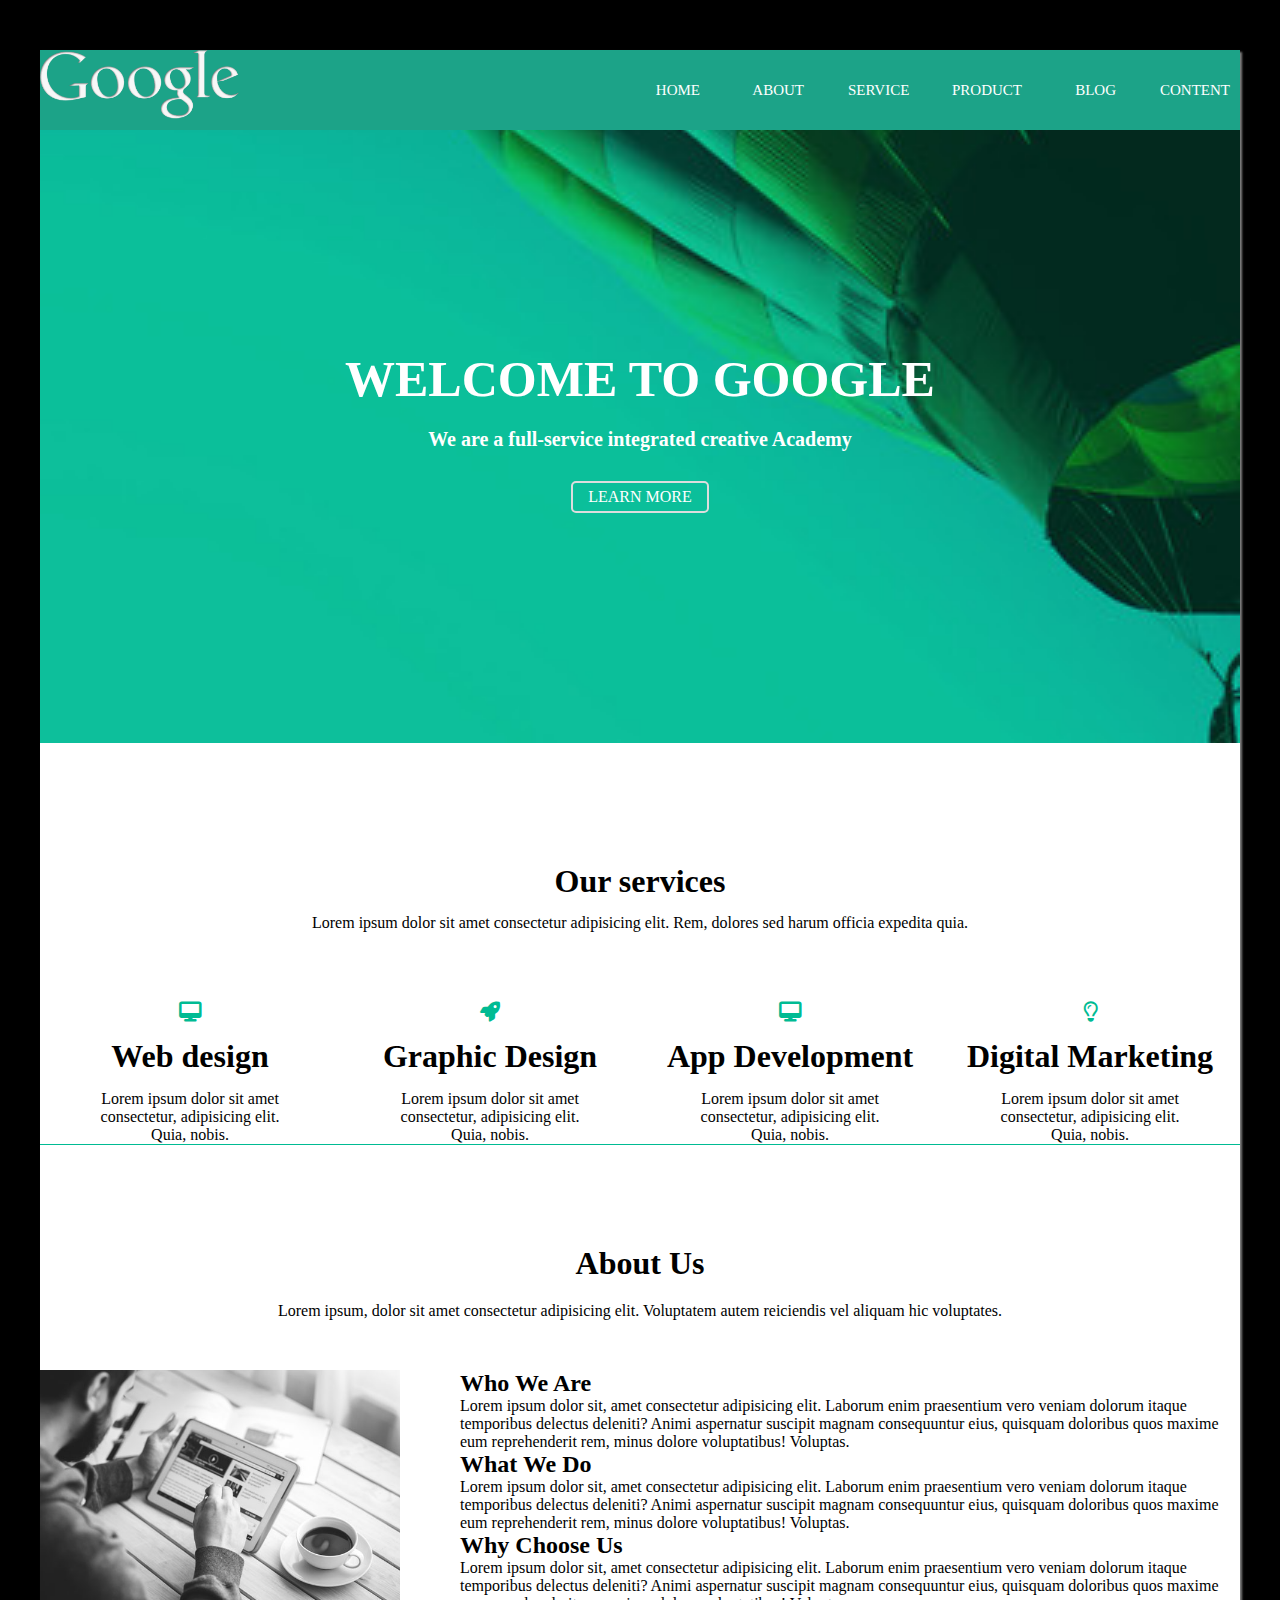
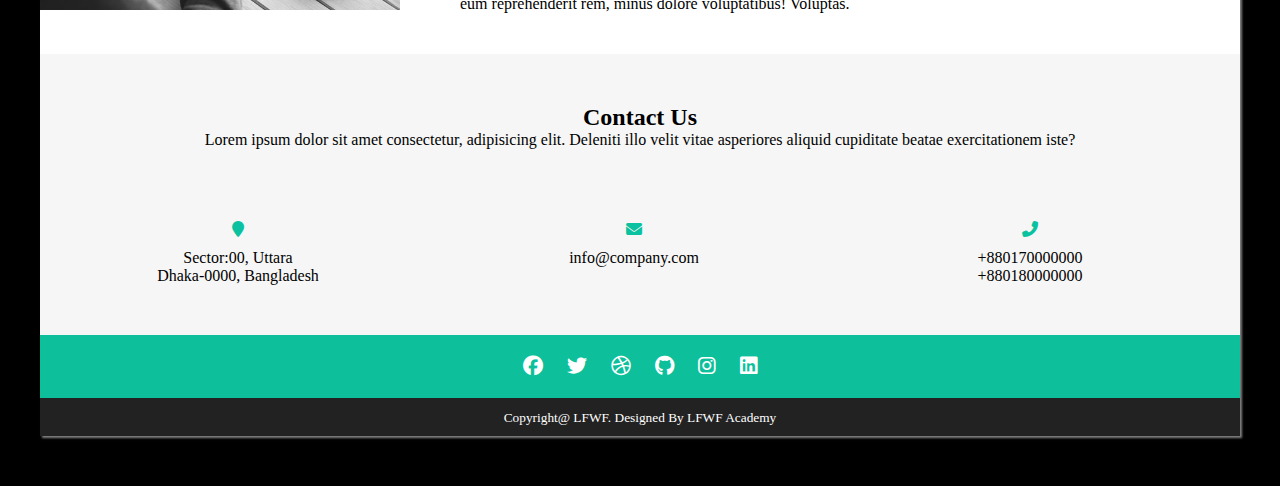
<file: Class 15/Class Assignment/Index.html>
<!DOCTYPE html>
<html lang="en">
<head>
    <meta charset="UTF-8">
    <meta http-equiv="X-UA-Compatible" content="IE=edge">
    <meta name="viewport" content="width=device-width, initial-scale=1.0">
    <link rel="stylesheet" href="./Style.css">
    <link rel="stylesheet" href="https://cdnjs.cloudflare.com/ajax/libs/font-awesome/6.2.0/css/all.min.css">
    <title>Document</title>
</head>
<body>
    <div class="full-website">
        <!-- header section -->
        <div class="header clearfix">
            <div class="header-left">
                <img src="./Image/google.png" alt="">
            </div>
            <div class="header-right">
                <ul>
                    <li><a href="#">HOME</a></li>
                    <li><a href="#">ABOUT</a></li>
                    <li><a href="#">SERVICE</a></li>
                    <li><a href="#">PRODUCT</a></li>
                    <li><a href="#">BLOG</a></li>
                    <li><a href="#">CONTENT</a></li>
                </ul>
            </div>
        </div>

        <!-- Banner Section -->
        <div class="container-1">
            <div class="banner text-center">
                <h1>WELCOME TO GOOGLE</h1>
                <h2>We are a full-service integrated creative Academy</h2>
                <p>LEARN MORE</p>
            </div>
        </div>

        <!-- Services Section -->

        <div class="container-2">
            <div class="service-1">
                <h1>Our services</h1>
                <p>Lorem ipsum dolor sit amet consectetur adipisicing elit. Rem, dolores sed harum officia expedita quia.</p>
            </div>
            <div class="service-2 text-center">
                <div class="service-item">
                    <span><i class="fas fa-desktop"></i></span>
                    <h1>Web design</h1>
                    <p>Lorem ipsum dolor sit amet consectetur, adipisicing elit. Quia, nobis.</p>
                </div>
                <div class="service-item">
                    <span><i class="fas fa-rocket"></i></span>
                    <h1>Graphic Design</h1>
                    <p>Lorem ipsum dolor sit amet consectetur, adipisicing elit. Quia, nobis.</p>
                </div>
                <div class="service-item">
                    <span><i class="fas fa-desktop"></i></span>
                    <h1>App Development</h1>
                    <p>Lorem ipsum dolor sit amet consectetur, adipisicing elit. Quia, nobis.</p>
                </div>
                <div class="service-item">
                    <span><i class="far fa-lightbulb"></i></span>
                    <h1>Digital Marketing</h1>
                    <p>Lorem ipsum dolor sit amet consectetur, adipisicing elit. Quia, nobis.</p>
                </div>
            </div>
        </div>

        <!-- About section -->
        <div class="container-3 clearfix">
            <div class="about">
                <h1>About Us</h1>
                <p>Lorem ipsum, dolor sit amet consectetur adipisicing elit. Voluptatem autem reiciendis vel aliquam hic voluptates.</p>
            </div>
            <div class="div-1">
                <img src="./Image/about.jpg" alt="">
            </div>
            <div class="div-2">
                <div class="div-item">
                    <h2>Who We Are</h2>
                    <p>Lorem ipsum dolor sit, amet consectetur adipisicing elit. Laborum enim praesentium vero veniam dolorum itaque temporibus delectus deleniti? Animi aspernatur suscipit magnam consequuntur eius, quisquam doloribus quos maxime eum reprehenderit rem, minus dolore voluptatibus! Voluptas.</p>
                </div>
                <div class="div-item">
                    <h2>What We Do</h2>
                    <p>Lorem ipsum dolor sit, amet consectetur adipisicing elit. Laborum enim praesentium vero veniam dolorum itaque temporibus delectus deleniti? Animi aspernatur suscipit magnam consequuntur eius, quisquam doloribus quos maxime eum reprehenderit rem, minus dolore voluptatibus! Voluptas.</p>
                </div>
                <div class="div-item">
                    <h2>Why Choose Us</h2>
                    <p>Lorem ipsum dolor sit, amet consectetur adipisicing elit. Laborum enim praesentium vero veniam dolorum itaque temporibus delectus deleniti? Animi aspernatur suscipit magnam consequuntur eius, quisquam doloribus quos maxime eum reprehenderit rem, minus dolore voluptatibus! Voluptas.</p>
                </div>
            </div>
            
        </div>

        <!-- Contact Section -->
        <div class="container-4 clearfix">
            <div class="contact-1">
                <h2>Contact Us</h2>
                <p>Lorem ipsum dolor sit amet consectetur, adipisicing elit. Deleniti illo velit vitae asperiores aliquid cupiditate beatae exercitationem iste?</p>
            </div>

            <div class="contact-2">
                <div class="info">
                    <span><i class="fa-solid fa-location-pin"></i></span>
                    <p>Sector:00, Uttara</p>
                    <p>Dhaka-0000, Bangladesh</p>
                </div>

                <div class="info">
                    <span><i class="fa-solid fa-envelope"></i></span>
                    <p>info@company.com</p>
                </div>

                <div class="info">
                    <span><i class="fa-solid fa-phone-flip"></i></span>
                    <p>+880170000000</p>
                    <p>+880180000000</p>
                </div>
            </div>
        </div>

        <!-- footer section -->
        <div class="footer">
            <ul class="social-icon">
                <li><a href="#"><i class="fa-brands fa-facebook"></i></a></li>
                <li><a href="#"><i class="fa-brands fa-twitter"></i></a></li>
                <li><a href="#"><i class="fab fa-dribbble"></i></a></li>
                <li><a href="#"><i class="fa-brands fa-github"></i></a></li>
                <li><a href="#"><i class="fa-brands fa-instagram"></i></a></li>
                <li><a href="#"><i class="fa-brands fa-linkedin"></i></a></li>
            </ul>
        </div>

        <div class="sub-footer"><small>Copyright@ LFWF. Designed By LFWF Academy</small></div>
    </div>
</body>
</html>
</file>
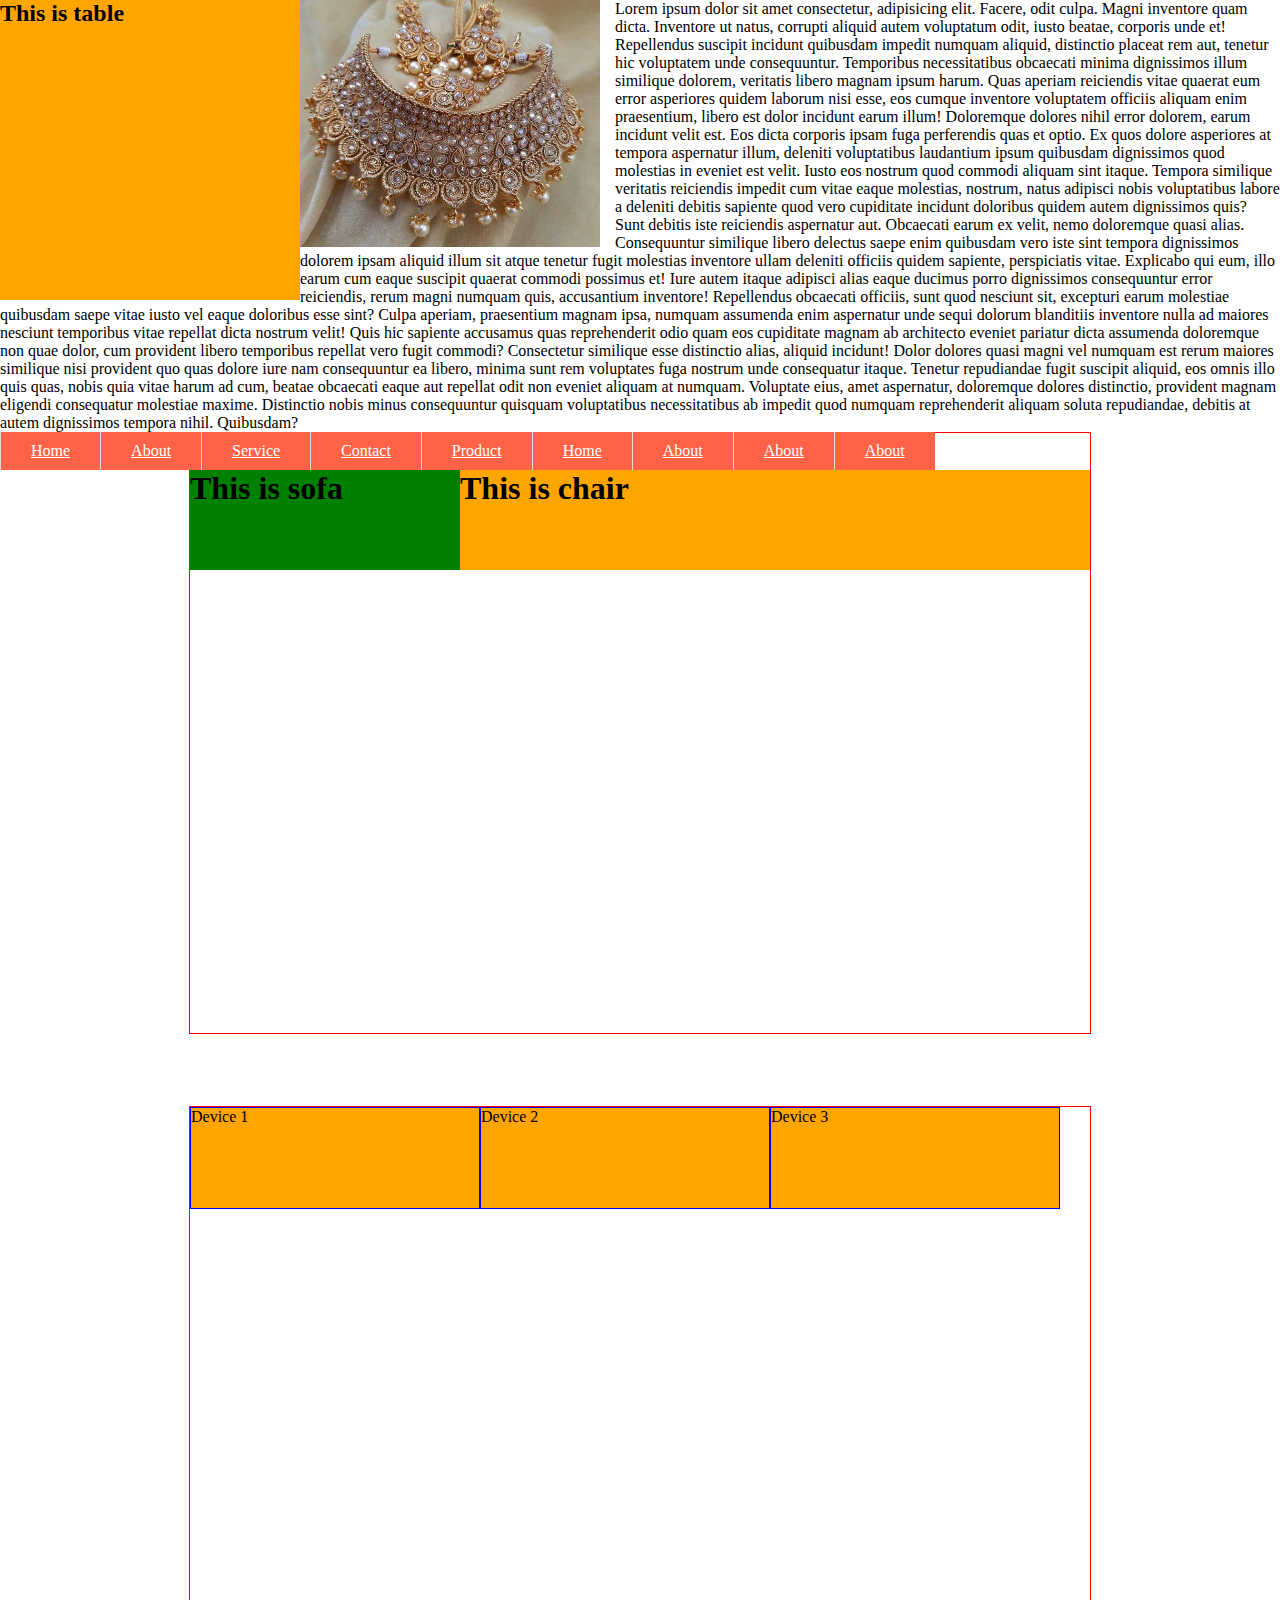
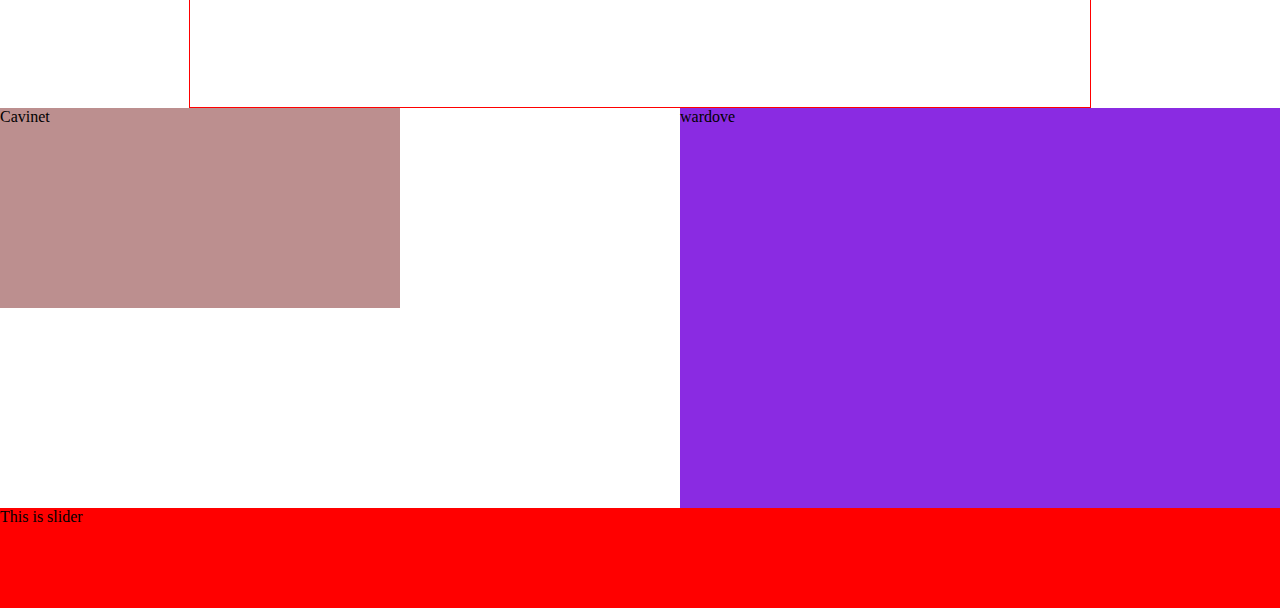
<file: Class 15/Video Assignment/Day 24 part-1/Index.html>
<!DOCTYPE html>
<html lang="en">
<head>
    <meta charset="UTF-8">
    <meta http-equiv="X-UA-Compatible" content="IE=edge">
    <meta name="viewport" content="width=device-width, initial-scale=1.0">
    <link rel="stylesheet" href="./Style.css">
    <title>Document</title>
</head>
<body>
    <div class="table">
        <h2>This is table</h2>
    </div>

    <img src="./img-6.jpg" alt="">
    <p>Lorem ipsum dolor sit amet consectetur, adipisicing elit. Facere, odit culpa. Magni inventore quam dicta. Inventore ut natus, corrupti aliquid autem voluptatum odit, iusto beatae, corporis unde et! Repellendus suscipit incidunt quibusdam impedit numquam aliquid, distinctio placeat rem aut, tenetur hic voluptatem unde consequuntur. Temporibus necessitatibus obcaecati minima dignissimos illum similique dolorem, veritatis libero magnam ipsum harum. Quas aperiam reiciendis vitae quaerat eum error asperiores quidem laborum nisi esse, eos cumque inventore voluptatem officiis aliquam enim praesentium, libero est dolor incidunt earum illum! Doloremque dolores nihil error dolorem, earum incidunt velit est. Eos dicta corporis ipsam fuga perferendis quas et optio. Ex quos dolore asperiores at tempora aspernatur illum, deleniti voluptatibus laudantium ipsum quibusdam dignissimos quod molestias in eveniet est velit. Iusto eos nostrum quod commodi aliquam sint itaque. Tempora similique veritatis reiciendis impedit cum vitae eaque molestias, nostrum, natus adipisci nobis voluptatibus labore a deleniti debitis sapiente quod vero cupiditate incidunt doloribus quidem autem dignissimos quis? Sunt debitis iste reiciendis aspernatur aut. Obcaecati earum ex velit, nemo doloremque quasi alias. Consequuntur similique libero delectus saepe enim quibusdam vero iste sint tempora dignissimos dolorem ipsam aliquid illum sit atque tenetur fugit molestias inventore ullam deleniti officiis quidem sapiente, perspiciatis vitae. Explicabo qui eum, illo earum cum eaque suscipit quaerat commodi possimus et! Iure autem itaque adipisci alias eaque ducimus porro dignissimos consequuntur error reiciendis, rerum magni numquam quis, accusantium inventore! Repellendus obcaecati officiis, sunt quod nesciunt sit, excepturi earum molestiae quibusdam saepe vitae iusto vel eaque doloribus esse sint? Culpa aperiam, praesentium magnam ipsa, numquam assumenda enim aspernatur unde sequi dolorum blanditiis inventore nulla ad maiores nesciunt temporibus vitae repellat dicta nostrum velit! Quis hic sapiente accusamus quas reprehenderit odio quam eos cupiditate magnam ab architecto eveniet pariatur dicta assumenda doloremque non quae dolor, cum provident libero temporibus repellat vero fugit commodi? Consectetur similique esse distinctio alias, aliquid incidunt! Dolor dolores quasi magni vel numquam est rerum maiores similique nisi provident quo quas dolore iure nam consequuntur ea libero, minima sunt rem voluptates fuga nostrum unde consequatur itaque. Tenetur repudiandae fugit suscipit aliquid, eos omnis illo quis quas, nobis quia vitae harum ad cum, beatae obcaecati eaque aut repellat odit non eveniet aliquam at numquam. Voluptate eius, amet aspernatur, doloremque dolores distinctio, provident magnam eligendi consequatur molestiae maxime. Distinctio nobis minus consequuntur quisquam voluptatibus necessitatibus ab impedit quod numquam reprehenderit aliquam soluta repudiandae, debitis at autem dignissimos tempora nihil. Quibusdam?</p>

    <ul>
        <li><a href="#">Home</a></li>
        <li><a href="#">About</a></li>
        <li><a href="#">Service</a></li>
        <li><a href="#">Contact</a></li>
        <li><a href="#">Product</a></li>
        <li><a href="#">Home</a></li>
        <li><a href="#">About</a></li>
        <li><a href="#">About</a></li>
        <li><a href="#">About</a></li>
    </ul>

    <div class="room">
        <div class="sofa"><h1>This is sofa</h1></div>
        <div class="chair"><h1>This is chair</h1></div>
    </div><br><br><br><br>

    <div class="room-2">
        <div class="device">Device 1</div>
        <div class="device">Device 2</div>
        <div class="device">Device 3</div>
    </div>


    <div class="home">
        <div class="cavinet">Cavinet</div>
        <div class="wardove">wardove</div>
    </div>

    <div class="slider">This is slider</div>
</body>
</html>
</file>
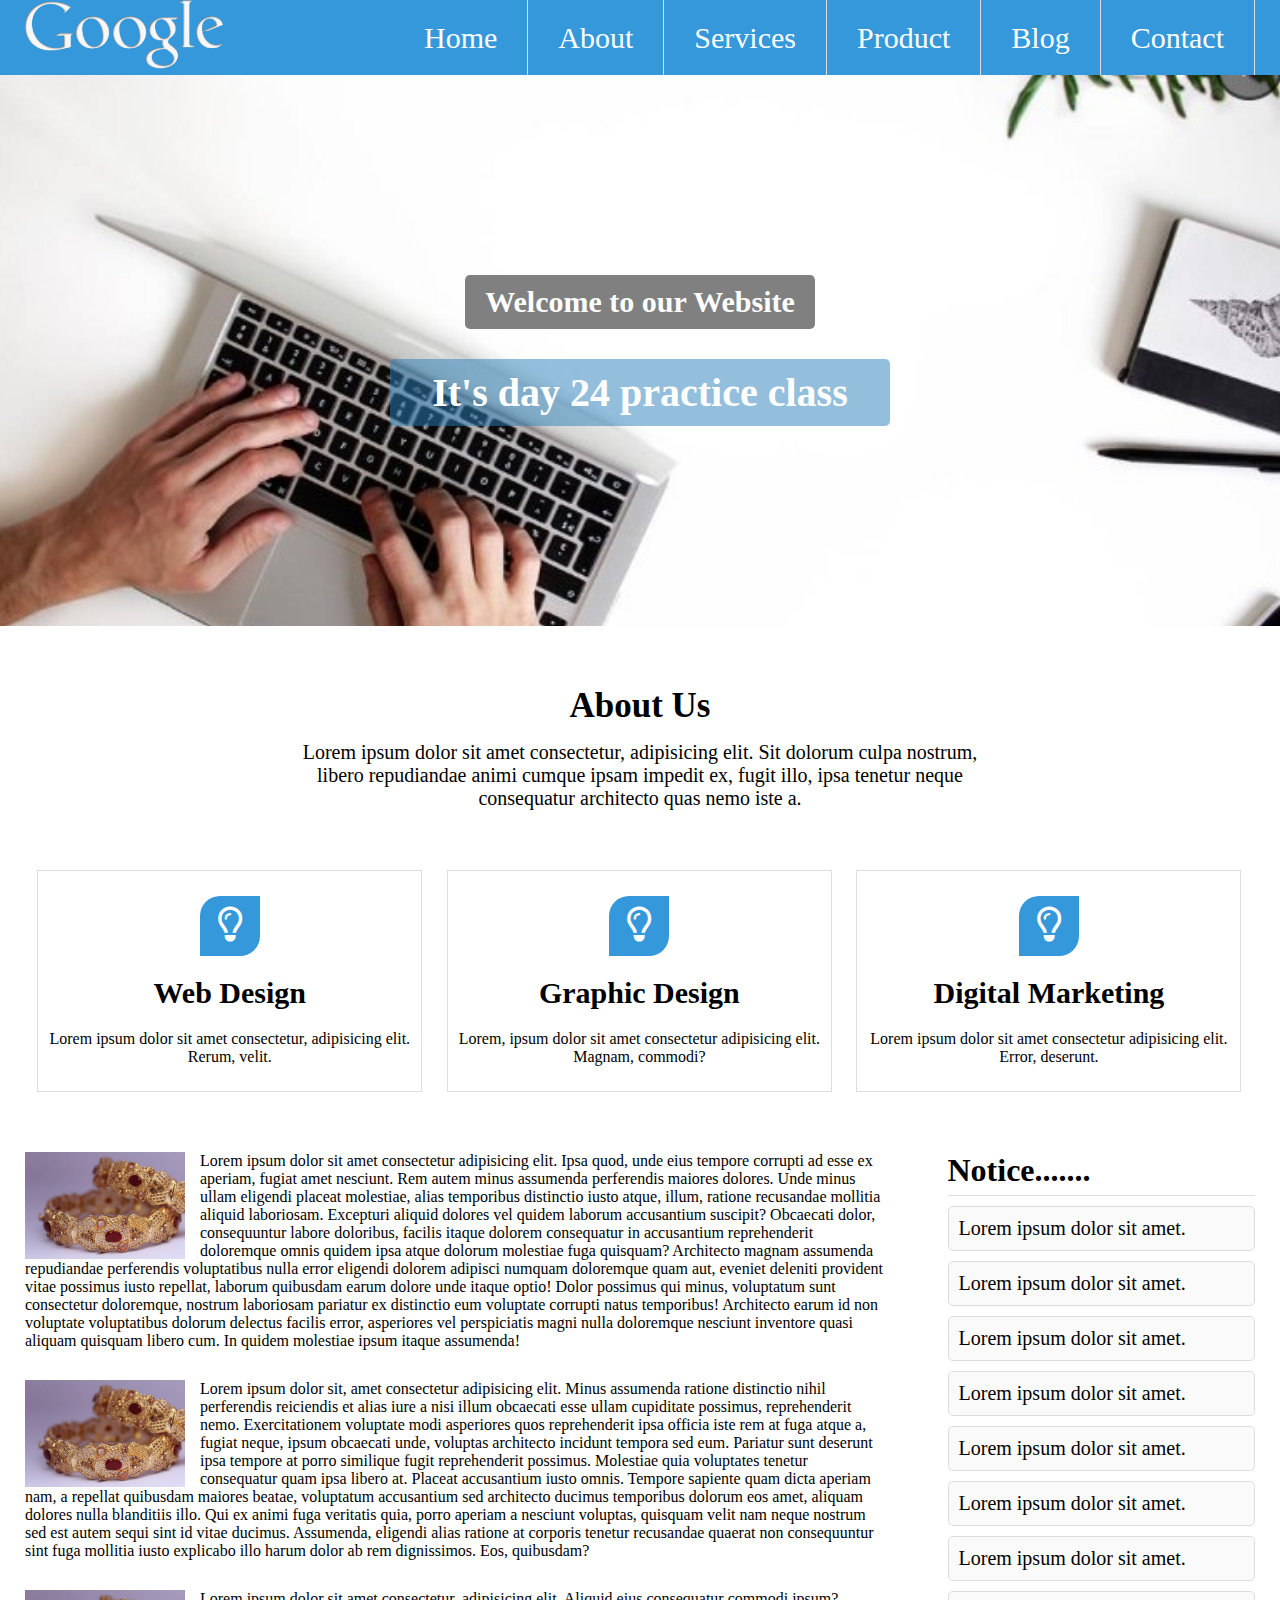
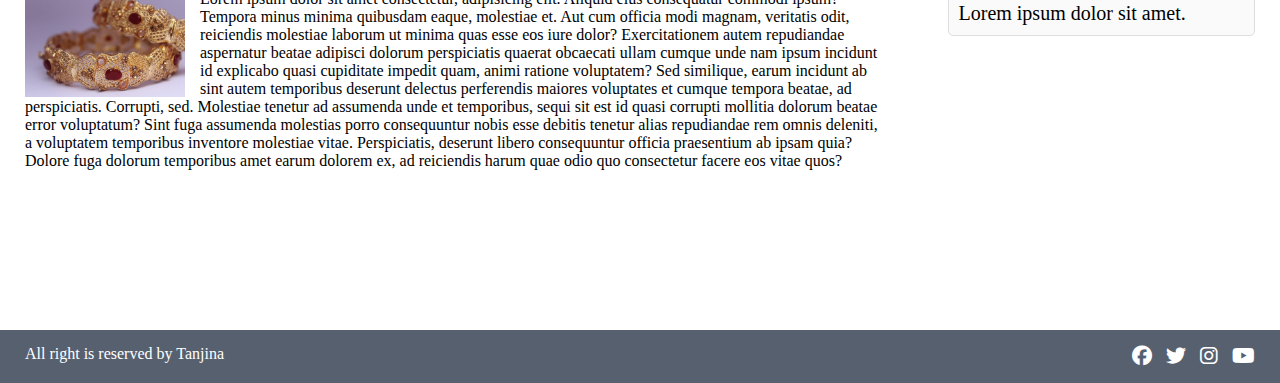
<file: Class 15/Video Assignment/Day 24 part-2/Index.html>
<!DOCTYPE html>
<html lang="en">
<head>
    <meta charset="UTF-8">
    <meta http-equiv="X-UA-Compatible" content="IE=edge">
    <meta name="viewport" content="width=device-width, initial-scale=1.0">
    <link rel="stylesheet" href="./Style.css">
    <link rel="stylesheet" href="https://cdnjs.cloudflare.com/ajax/libs/font-awesome/6.2.0/css/all.min.css">
    <title>Document</title>
</head>
<body>
    <div class="header clearfix">
        <div class="fixed-width">
            <div class="header-left">
                <a href="#"><img src="./Image/google.png" alt=""></a>
            </div>
            <div class="header-right">
                <ul>
                    <li><a href="#">Home</a></li>
                    <li><a href="#">About</a></li>
                    <li><a href="#">Services</a></li>
                    <li><a href="#">Product</a></li>
                    <li><a href="#">Blog</a></li>
                    <li><a href="#">Contact</a></li>
                </ul>
            </div>
        </div>
    </div>

    <!-- banner section -->
    <div class="banner">
        <div class="fixed-width">
            <div class="banner-caption text-center">
                <h2>Welcome to our Website</h2>
                <h1>It's day 24 practice class</h1>
            </div>
        </div>
    </div>

    <!-- About section -->
    <div class="about text-center">
        <div class="fixed-width">
            <h2>About Us</h2>
            <p>Lorem ipsum dolor sit amet consectetur, adipisicing elit. Sit dolorum culpa nostrum, libero repudiandae animi cumque ipsam impedit ex, fugit illo, ipsa tenetur neque consequatur architecto quas nemo iste a.</p>
        </div>
    </div>

    <!-- service section -->
    <div class="service text-center">
        <div class="fixed-width">
            <div class="service-item">
                <span><i class="far fa-lightbulb"></i></span>
                <h3>Web Design</h3>
                <p>Lorem ipsum dolor sit amet consectetur, adipisicing elit. Rerum, velit.</p>
            </div>

            <div class="service-item">
                <span><i class="far fa-lightbulb"></i></span>
                <h3>Graphic Design</h3>
                <p>Lorem, ipsum dolor sit amet consectetur adipisicing elit. Magnam, commodi?</p>
            </div>

            <div class="service-item">
                <span><i class="far fa-lightbulb"></i></span>
                <h3>Digital Marketing</h3>
                <p>Lorem ipsum dolor sit amet consectetur adipisicing elit. Error, deserunt.</p>
            </div>
        </div>
    </div>

    <!-- Blog Container Section -->

    <div class="blog-container clearfix">
        <div class="fixed-width">
               <div class="blog-content">
                    <div class="blog-item">
                        <img src="./Image/img-1.jpg" alt="">
                        <p>Lorem ipsum dolor sit amet consectetur adipisicing elit. Ipsa quod, unde eius tempore corrupti ad esse ex aperiam, fugiat amet nesciunt. Rem autem minus assumenda perferendis maiores dolores. Unde minus ullam eligendi placeat molestiae, alias temporibus distinctio iusto atque, illum, ratione recusandae mollitia aliquid laboriosam. Excepturi aliquid dolores vel quidem laborum accusantium suscipit? Obcaecati dolor, consequuntur labore doloribus, facilis itaque dolorem consequatur in accusantium reprehenderit doloremque omnis quidem ipsa atque dolorum molestiae fuga quisquam? Architecto magnam assumenda repudiandae perferendis voluptatibus nulla error eligendi dolorem adipisci numquam doloremque quam aut, eveniet deleniti provident vitae possimus iusto repellat, laborum quibusdam earum dolore unde itaque optio! Dolor possimus qui minus, voluptatum sunt consectetur doloremque, nostrum laboriosam pariatur ex distinctio eum voluptate corrupti natus temporibus! Architecto earum id non voluptate voluptatibus dolorum delectus facilis error, asperiores vel perspiciatis magni nulla doloremque nesciunt inventore quasi aliquam quisquam libero cum. In quidem molestiae ipsum itaque assumenda!</p>
                    </div>

                    <div class="blog-item">
                        <img src="./Image/img-1.jpg" alt="">
                        Lorem ipsum dolor sit, amet consectetur adipisicing elit. Minus assumenda ratione distinctio nihil perferendis reiciendis et alias iure a nisi illum obcaecati esse ullam cupiditate possimus, reprehenderit nemo. Exercitationem voluptate modi asperiores quos reprehenderit ipsa officia iste rem at fuga atque a, fugiat neque, ipsum obcaecati unde, voluptas architecto incidunt tempora sed eum. Pariatur sunt deserunt ipsa tempore at porro similique fugit reprehenderit possimus. Molestiae quia voluptates tenetur consequatur quam ipsa libero at. Placeat accusantium iusto omnis. Tempore sapiente quam dicta aperiam nam, a repellat quibusdam maiores beatae, voluptatum accusantium sed architecto ducimus temporibus dolorum eos amet, aliquam dolores nulla blanditiis illo. Qui ex animi fuga veritatis quia, porro aperiam a nesciunt voluptas, quisquam velit nam neque nostrum sed est autem sequi sint id vitae ducimus. Assumenda, eligendi alias ratione at corporis tenetur recusandae quaerat non consequuntur sint fuga mollitia iusto explicabo illo harum dolor ab rem dignissimos. Eos, quibusdam?
                    </div>

                    <div class="blog-item">
                        <img src="./Image/img-1.jpg" alt="">
                        <p>Lorem ipsum dolor sit amet consectetur, adipisicing elit. Aliquid eius consequatur commodi ipsum? Tempora minus minima quibusdam eaque, molestiae et. Aut cum officia modi magnam, veritatis odit, reiciendis molestiae laborum ut minima quas esse eos iure dolor? Exercitationem autem repudiandae aspernatur beatae adipisci dolorum perspiciatis quaerat obcaecati ullam cumque unde nam ipsum incidunt id explicabo quasi cupiditate impedit quam, animi ratione voluptatem? Sed similique, earum incidunt ab sint autem temporibus deserunt delectus perferendis maiores voluptates et cumque tempora beatae, ad perspiciatis. Corrupti, sed. Molestiae tenetur ad assumenda unde et temporibus, sequi sit est id quasi corrupti mollitia dolorum beatae error voluptatum? Sint fuga assumenda molestias porro consequuntur nobis esse debitis tenetur alias repudiandae rem omnis deleniti, a voluptatem temporibus inventore molestiae vitae. Perspiciatis, deserunt libero consequuntur officia praesentium ab ipsam quia? Dolore fuga dolorum temporibus amet earum dolorem ex, ad reiciendis harum quae odio quo consectetur facere eos vitae quos?</p>
                    </div>
               </div> 
            
            <div class="blog-notification">
                <h2>Notice.......</h2>
                <ul>
                    <li>Lorem ipsum dolor sit amet.</li>
                    <li>Lorem ipsum dolor sit amet.</li>
                    <li>Lorem ipsum dolor sit amet.</li>
                    <li>Lorem ipsum dolor sit amet.</li>
                    <li>Lorem ipsum dolor sit amet.</li>
                    <li>Lorem ipsum dolor sit amet.</li>
                    <li>Lorem ipsum dolor sit amet.</li>
                    <li>Lorem ipsum dolor sit amet.</li>
                </ul>
            </div>
        </div>
    </div>

    <!-- Footer section -->

    <div class="footer clearfix">
        <div class="fixed-width">
            <div class="footer-left">
                <p>All right is reserved by Tanjina</p>
            </div>

            <div class="footer-right">
                <ul class="social-menu">
                    <li><a href="#"><i class="fab fa-facebook"></i></a></li>
                    <li><a href="#"><i class="fab fa-twitter"></i></a></li>
                    <li><a href="#"><i class="fab fa-instagram"></i></a></li>
                    <li><a href="#"><i class="fab fa-youtube"></i></a></li>
                </ul>
            </div>
        </div>
    </div>

</body>
</html>
</file>
<file: Class 15/Class Assignment/Style.css>
/* Common code */
*{
    margin: 0;
    padding: 0;
}

.clearfix::after{
    content: "";
    display: block;
    clear: both;
}
img{
    max-width: 100%;
}

.text-center{
    text-align: center;
}
.text-left{
    text-align: left;
}
.text-right{
    text-align: right;
}

/* header section */
body{
    background-color: black;
}
.full-website{
    width: 1200px;
    margin: 50px auto;
    box-shadow: 2px 2px 2px gray;
}

.header{
    background-color: #1ca388;
}
.header-left{
    width: 30%;
    float: left;
}
.header img{
    width: 200px;
    height: auto;
}

/* header menu */
.header-right{
    width: 70%;
    float: right;
}
.header-right ul{ 
    text-align: right;
}
.header-right ul li{
    display: inline-block;
}
.header-right ul li a{
    display: block;
    width: 60px;
    height: 60px;
    background-color:#1ca388;
    color: #fff;
    text-decoration: none;
    font-size: 15px;
    padding: 10px 20px;
    line-height: 60px;
}
/* banner section */
.container-1{}
.banner{
    background-image: url(./Image/header-bg01.jpg);
    color: #fff;
    background-size: cover;
    background-position: center;
    padding: 200px 0;
    background-repeat: no-repeat;
    background-attachment: fixed;
}
.banner h1{
    margin: 20px;
    font-size: 50px;
}
.banner h2{
    font-size: 20px;
}

.banner p{
    border: 2px solid #ddd;
    display: inline-block;
    border-radius: 5px;
    padding: 5px 15px;
    margin: 30px;
}

/* service section */
.container-2{
    background-color: #ffffff;
    padding: 50px 0;
}
.service-1{
    text-align: center;
    margin-top: 70px;
}
.service-1 h1{
    margin: 14px 0;
}
.service-2{
    padding: 70px 0;
}
.service-item{
    float: left;
    width: 25%;
    border-bottom: 1px solid #00bb93;
    margin-bottom: 100px;
}
.service-item i{
    color: #00bb93;
    font-size: 20px;
}
.service-item h1{
margin: 15px 0;
}
.service-item p{
    width: 200px;
    margin: auto;
}

/* about section */
.container-3{
    background-color: #ffffff;
    padding: 40px 0;
}
.about{
    text-align: center;
}
.about h1{
    margin-bottom: 20px;
}
.about p{
    margin-bottom: 50px;
}
.div-1{
    float: left;
    width: 30%;
}
.div-1 img{}

/* div-2 */
.div-2{
    float: right;
    width: 65%;
}
.div-iteam{}

/* contact section */
.container-4{
    background-color: #f6f6f6;
    padding: 50px 0;
}
.contact-1{
    text-align: center;
}

.contact-2{
    margin: 60px 0;
    text-align: center;
}
.info{
    float: left;
    width: 33%;
}
.info i{
    color: #0ac2a0;
    line-height: 40px;
}

/* footer section */
.footer{
    background-color:#0dbf9b;
    padding: 20px 0;
}
.social-icon{
    text-align: center;
}
.social-icon li{
    display: inline-block;
}
.social-icon li a{
    color: #ffffff;
    padding: 5px 10px;
    font-size: 20px;
}
.social-icon li a i{
    
}

/* sub-footer section */
.sub-footer{
    background-color: #222222;
    color:white;
    text-align: center;
    padding: 10px 0;
}
</file>
<file: Class 15/Video Assignment/Day 24 part-1/Style.css>
*{
    margin: 0;
    padding: 0;
}
.table{
    height: 300px;
    width: 300px;
    background-color:orange;
    float: left;
}

img{
    width: 300px;
    height: auto;
    float: left;
    margin-right: 15px;
}

ul{
    list-style: none;
}
ul li{
    float: left;
}
ul li a{
    padding: 10px 30px;
    display: inline-block;
    background-color:tomato;
    color:white;
    border-left: 1px solid #ddd;
}

.room{
    width: 900px;
    margin: auto;
    border: 1px solid red;
    height: 600px;
}
.sofa{
    width: 30%;
    background-color: green;
    height: 100px;
    float: left;
}
.chair{
    width: 70%;
    background-color:Orange;
    height: 100px;
    float: right;
}

.room-2{
    width: 900px;
    margin: auto;
    border: 1px solid red;
    height: 600px;
}

.device{
    width: 32%;
    background-color: orange;
    border: 1px solid blue;
    height: 100px;
    float: left;
} 

.home{}
.cavinet{
    width: 400px;
    height: 200px;
    background-color:rosybrown;
    float: left;
}
.wardove{
    width: 600px;
    height: 400px;
    background-color:blueviolet;
    float: right;
} 
.home::after{
    content: "";
    clear: both;
    display: block;
}

.slider{
    height: 100px;
    width: 100%;
    background-color: red;
}
</file>
<file: Class 15/Video Assignment/Day 24 part-2/Style.css>
/* Default Css code */
*{
    margin: 0;
    padding: 0;
}

.clearfix::after{
    content: "";
    display: block;
    clear: both;
}

img{
    max-width: 100%;
}

.text-center{
    text-align: center;
}

.text-left{
    text-align: left;
}

.text-right{
    text-align: right;
}

/* Header Section */
.fixed-width{
    width: 1230px;
    margin: auto;
}
.header{
    background-color:#3498db;
}
.header-left{
    width: 30%;
    float: left;
}
.header-left img{
    width: 200px;
    height: auto;
}
.header-right{
    float: right;
    width: 70%;
}
.header-right ul{
    text-align: right;
}
.header-right ul li{
    display: inline-block;
    margin-left: -4px;
}
.header-right ul li a{
    display: block;
    text-decoration: none;
    color: white;
    font-size: 30px;
    padding: 0 30px;
    line-height: 75px;
    border-right: 1px solid #ddd;
    transition: .8s;
}
.header-right ul li a:hover{
    background-color: #2980b9;
}

/* Banner section */

.banner{
    background-image: url(./Image/photo_slideshow.jpg);
    padding: 200px 0;
    background-repeat: no-repeat;
    background-size: cover;
    background-position: top center;
    background-attachment: fixed;
}

.banner-caption{}
.banner-caption h1{
    background-color: rgba(41, 128, 185, 0.5);
    width: 500px;
    margin: auto;
    font-size: 40px;
    color: white;
    padding: 10px 0;
    border-radius: 5px;
    margin-top: 30px;
}
.banner-caption h2{
    background-color: gray;
    color: white;
    display: inline-block;
    padding: 10px 20px;
    font-size: 30px;
    border-radius: 5px;
}

/* About section */

.about{
    margin: 60px 0;
}
.about h2{
    font-size: 35px;
    margin-bottom: 15px;
}
.about p{
    max-width: 700px;
    font-size:20px ;
    margin: auto;
}

/* Service section */
.service{
    margin-top: 60px;
}
.service-item{
    float: left;
    width: 31.3%;
    border: 1px solid #ddd;
    padding: 25px 10px;
    box-sizing: border-box;
    margin-left: 1%;
    margin-right: 1%;
}
.service-item span{
    display: block;
    background-color:#3498db;
    color: white;
    font-size: 35px;
    width: 60px;
    height: 60px;
    margin: auto;
    line-height: 60px;
    border-radius: 20px 0 20px 0;
}
.service-item h3{
    margin: 20px 0;
    font-size: 30px;
}
.service-item p{}

/* Blog Section */
.blog-container{
   margin: 70px 0;
}
.blog-content{
    float: left;
    width: 70%;
    margin: 60px 0;
}

.blog-item{
    margin-bottom: 30px;
}
.blog-item img{
    width: 160px;
    height: auto;
    float: left;
    margin-right: 15px;
}

/* Notification section */
.blog-notification{
    float: right;
    width: 25%;
    margin: 60px 0;
}
.blog-notification h2{
    font-size: 32px;
    border-bottom: 1px solid #ddd;
    margin-bottom: 10px;
    padding-bottom: 6px;
}
.blog-notification ul{
    list-style: none;
}
.blog-notification ul li{
    border: 1px solid #ddd;
    background-color: #fafafa;
    padding: 10px;
    font-size: 20px;
    margin-bottom: 10px;
    border-radius: 5px;
}

/* Footer Section */
.footer{
    background-color:#57606f;
    color: #fff;
    padding: 15px 0;
}
.footer-left{
    float: left;
    width: 40%;
}
.footer-right{
    float: right;
    width: 60%;
}
.social-menu{
    text-align: right;
}
.social-menu li{
    display: inline-block;
}
.social-menu li a{
    color: #fff;
    font-size: 20px;
    margin-left: 10px;
}
.social-menu li a:hover{}
</file>
